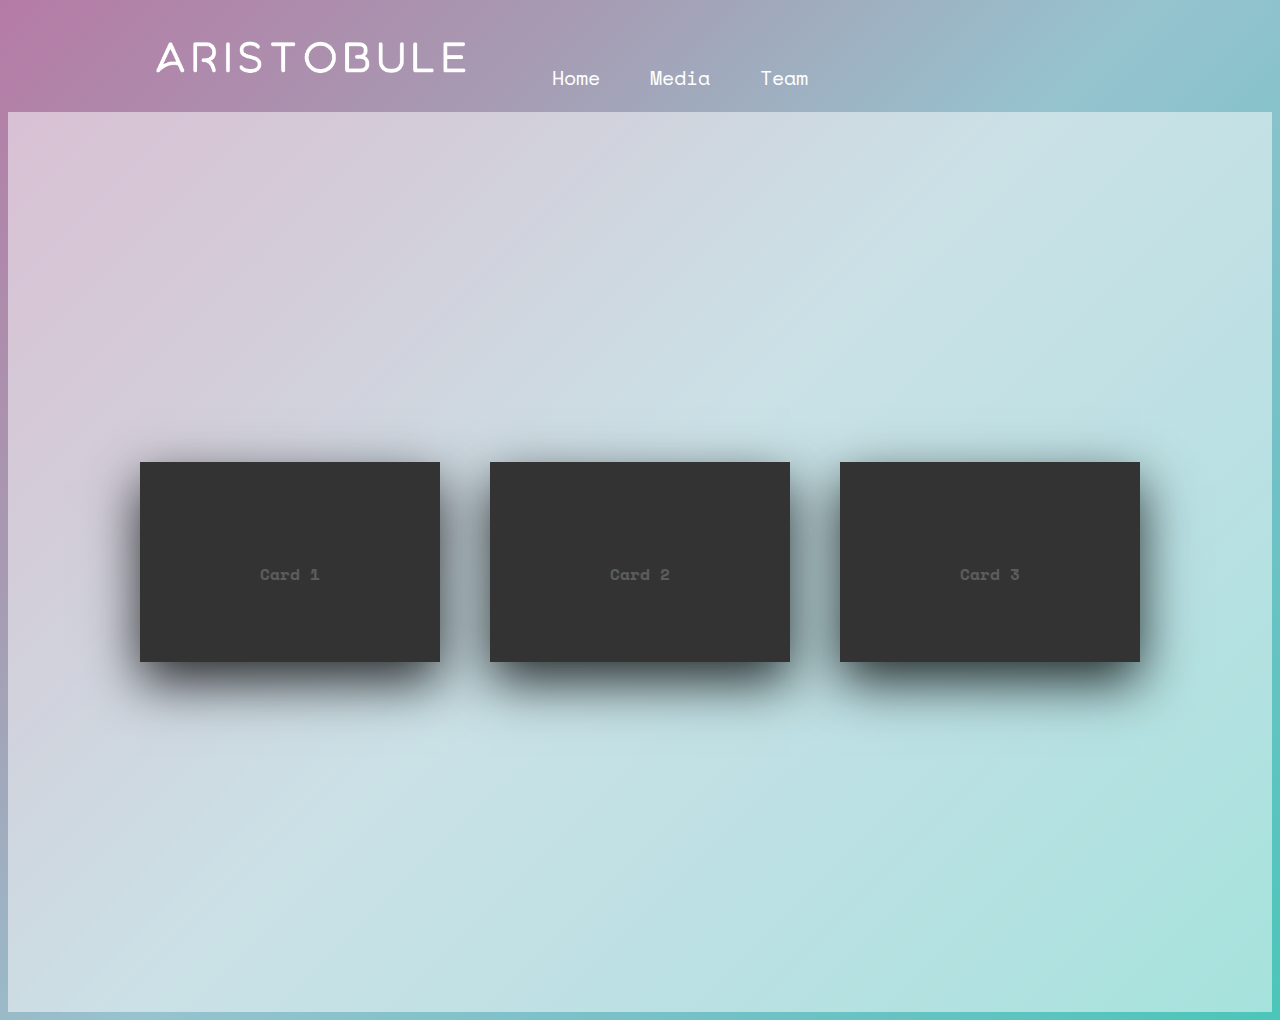
<file: media.html>
<!DOCTYPE html>
<html>
 
<head>
<title>ARISTOBULE</title>
  <link href="style.css" rel="stylesheet">
  
  <!-- Google Font -->
  <link href="https://fonts.googleapis.com/css2?family=Space+Mono:ital,wght@0,400;0,700;1,400;1,700&display=swap" rel="stylesheet">
  
  <!--   Font Awesome -->
  <link rel="stylesheet" href="https://pro.fontawesome.com/releases/v5.10.0/css/all.css" integrity="sha384-AYmEC3Yw5cVb3ZcuHtOA93w35dYTsvhLPVnYs9eStHfGJvOvKxVfELGroGkvsg+p" crossorigin="anonymous"/>
</head>

  <body>
  
  <div class="menu">
    <a class="logo" href="index.html">
      <img src="assets/ARISTOBULE-white.png" style="max-width: 35%; max-height: 35%;">
    </a>
    
    <a href="index.html">Home</a>
    <a class="active" href="media.html">Media</a>
    <a href="team.html">Team</a>
  </div>
    
    
  
  <div class="container-a">
    
  
  <div class="container">
    
     <div class="card">
       <div class="face face1">
         <div class="content">
            <i class="fab fa-windows"></i>            
           <h3>Card 1</h3>
         </div>
       </div>
       <div class="face face2">
         <div class="content">
           <p> Lorem ipsum dolor sit amet consectetur adipisicing elit. Unde ab repudiandae, explicabo voluptate et hic cum ratione a. </p>
           <a href="#" type="button">More Info</a>
         </div>
       </div>
    </div>
    
    <div class="card">
       <div class="face face1">
         <div class="content">
            <i class="fab fa-android"></i>
             <h3>Card 2</h3>
         </div>
       </div>
       <div class="face face2">
         <div class="content">
           <p> Lorem ipsum dolor sit amet consectetur adipisicing elit. Unde ab repudiandae, explicabo voluptate et hic cum ratione a. </p>
           <a href="#" type="button">More Info</a>
         </div>
       </div>
    </div>
    
    
    <div class="card">
       <div class="face face1">
         <div class="content">
           <i class="fab fa-apple"></i>
            <h3>Card 3</h3>
         </div>
       </div>
       <div class="face face2">
         <div class="content">
           <p> Lorem ipsum dolor sit amet consectetur adipisicing elit. Unde ab repudiandae, explicabo voluptate et hic cum ratione a. </p>
           <a href="#" type="button">More Info</a>
         </div>
       </div>
    </div>
    
    
  </div>
    
  </div>
  
</body>
  
</html>
</file>
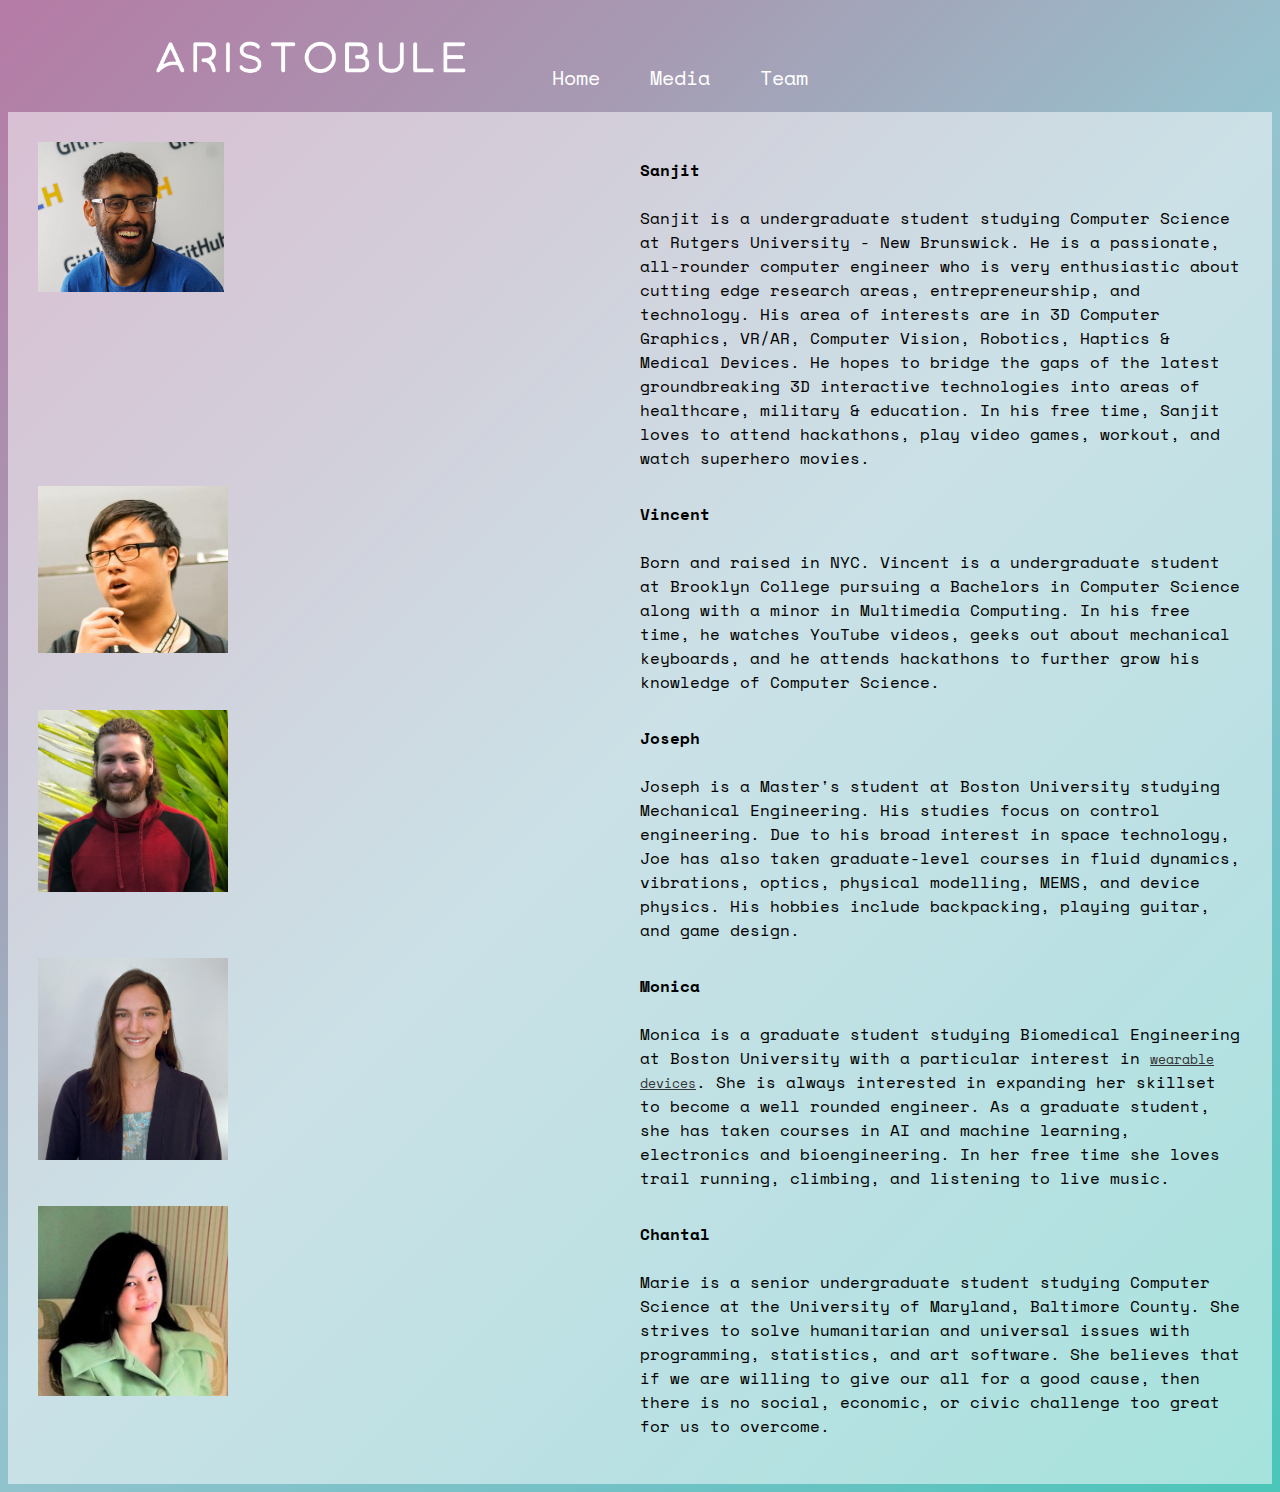
<file: team.html>
<!DOCTYPE html>
<html>
  
<head>
<title>ARISTOBULE</title>
  <link href="style.css" rel="stylesheet">
  
  <!-- Google Font -->
  <link href="https://fonts.googleapis.com/css2?family=Space+Mono:ital,wght@0,400;0,700;1,400;1,700&display=swap" rel="stylesheet">
  
  <!--   Font Awesome -->
  <link rel="stylesheet" href="https://pro.fontawesome.com/releases/v5.10.0/css/all.css" integrity="sha384-AYmEC3Yw5cVb3ZcuHtOA93w35dYTsvhLPVnYs9eStHfGJvOvKxVfELGroGkvsg+p" crossorigin="anonymous"/>
</head>

  <body>
  
  <div class="menu">
    <a class="logo" href="index.html">
      <img src="assets/ARISTOBULE-white.png" style="max-width: 35%; max-height: 35%;">
    </a>
    
    <a href="index.html">Home</a>
    <a href="media.html">Media</a>
    <a class="active" href="team.html">Team</a>
    
    <div class="menu-right">
      <i class="fab fa-facebook"></i>
      <i class="fab fa-twitter"></i>
      <i class="fab fa-instagram"></i>
    </div>
    
  </div>
  
  <div class="container-a">
  
    <div class="team-box">
        
    <div class="row">
      <div class="column-2">
        <img src="assets/sanjit_profile.jpg" style="max-height: 150px;">
      </div>
      <div class="column-2">
        <p>
          <b>Sanjit</b>
          <br><br>
          Sanjit is a undergraduate student studying Computer Science at Rutgers University - New Brunswick. He is a passionate, all-rounder computer engineer who is very enthusiastic about cutting edge research areas, entrepreneurship, and technology. His area of interests are in 3D Computer Graphics, VR/AR, Computer Vision, Robotics, Haptics & Medical Devices. He hopes to bridge the gaps of the latest groundbreaking 3D interactive technologies into areas of healthcare, military & education. In his free time, Sanjit loves to attend hackathons, play video games, workout, and watch superhero movies.
        </p>
      </div>    
    </div>
      
      <div class="row">
      <div class="column-2">
        <img src="assets/vincent_profile.jpg" style="width: 190px;">
      </div>
      <div class="column-2">
        <p>
          <b>Vincent</b>
          <br><br>
           Born and raised in NYC. Vincent is a undergraduate student at Brooklyn College pursuing a Bachelors in Computer Science along with a minor in Multimedia Computing. In his free time, he watches YouTube videos, geeks out about mechanical keyboards, and he attends hackathons to further grow his knowledge of Computer Science.
        </p>
      </div>    
    </div>
      
      <div class="row">
      <div class="column-2">
        <img src="assets/jbeutel_profilepic.jpg" style="width: 190px;">
      </div>
      <div class="column-2">
        <p>
          <b>Joseph</b>
          <br><br>
           Joseph is a Master's student at Boston University studying Mechanical Engineering. His studies focus on control engineering. Due to his broad interest in space technology, Joe has also taken graduate-level courses in fluid dynamics, vibrations, optics, physical modelling, MEMS, and device physics. His hobbies include backpacking, playing guitar, and game design.
        </p>
      </div>    
    </div>
      
      <div class="row">
      <div class="column-2">
        <img src="assets/MM_headshot.jpg" style="width: 190px;">
      </div>
      <div class="column-2">
        <p>
          <b>Monica</b>
          <br><br>
           Monica is a graduate student studying Biomedical Engineering at Boston University with a particular interest in <a href="https://www.galaganlab.org/biosensors">wearable devices</a>. She is always interested in expanding her skillset to become a well rounded engineer. As a graduate student, she has taken courses in AI and machine learning, electronics and bioengineering. In her free time she loves trail running, climbing, and listening to live music.
        </p>
      </div>    
    </div>
      
      <div class="row">
      <div class="column-2">
        <img src="assets/marie_profile.jpg" style="width: 190px;">
      </div>
      <div class="column-2">
        <p>
          <b>Chantal</b>
          <br><br>
           Marie is a senior undergraduate student studying Computer Science at the University of Maryland, Baltimore County. She strives to solve humanitarian and universal issues with programming, statistics, and art software. She believes that if we are willing to give our all for a good cause, then there is no social, economic, or civic challenge too great for us to overcome.
        </p>
      </div>    
    </div>
      
    </div>
  </div>
  
</body>
  
</html>
</file>
<file: style.css>
body {
  background: linear-gradient(-45deg, #4BC6B9, #73C1C6, #96C3CE, #A79AB2, #B57BA6);
  animation: gradient 15s ease infinite;
  font-family: 'Space Mono', monospace;
}

@keyframes gradient {
  0% { background-position: 0% 50%; }
  50% { background-position: 100% 50%; }
  100% { background-position: 0% 50%; }
}

/* CARDS */

.container-a {
  display:flex;
  margin:0;
  padding:0;
  min-height: 100vh;
  background: rgba(255, 255, 255, 0.5);
  justify-content: center;
  align-items: center;
  font-family: arial;
  font-family: 'Space Mono', monospace;
}

.container{
  width: 1000px;
  position: relative;
  display: flex;
  justify-content: space-between;
  flex-wrap:wrap;
  
}

.container .card{
  position: relative;
}

.container .card .face{
  width:300px;
  height: 200px;
  transition:.4s;
  
}

.container .card .face.face1{
  position: relative;
  background: #333;
  display: flex;
  justify-content: center;
  align-content:center;
  align-items: center;
  z-index: 1;
  transform: translateY(100px);
}

.container .card:hover .face.face1{
  transform: translateY(0);
  box-shadow:
    inset 0 0 60px whitesmoke,
    inset 20px 0 80px #f0f,
    inset -20px 0 80px #0ff,
    inset 20px 0 300px #f0f,
    inset -20px 0 300px #0ff,
    0 0 50px #fff,
    -10px 0 80px #f0f,
    10px 0 80px #0ff;
   
}


.container .card .face.face1 .content{
  opacity: .2;
  transition:  0.5s;
  text-align: center;
}

.container .card:hover .face.face1 .content{
  opacity: 1;
 
}

.container .card .face.face1 .content i{
  font-size: 3em;
  color: white;
  display: inline-block;
   
}

.container .card .face.face1 .content h3{
  font-size: 1em;
  color: white;
  text-align: center;
  

}

.container .card .face.face1 .content a{
   transition: .5s;
}

.container .card .face.face2{
   position: relative;
   background: whitesmoke;
   display: flex;
   align-items: center;
   justify-content: center;
   padding: 20px;
  box-sizing: border-box;
  box-shadow: 0 20px 50px rgba(0,0,0,.8);
  transform: translateY(-100px);
}

.container .card:hover .face.face2{
    transform: translateY(0);


}

.container .card .face.face2 .content p, a{
  font-size: 10pt;
  margin: 0 ;
  padding: 0;
  color:#333;
}

.container .card .face.face2 .content a{
  text-decoration:none;
  color: black;
  box-sizing: border-box;
  outline : 1px dashed #333;
  padding: 10px;
  margin: 15px 0 0;
  display: inline-block;
}

.container .card .face.face2 .content a:hover{
  background: #333 ;
  color: whitesmoke; 
  box-shadow: inset 0px 0px 10px rgba(0,0,0,0.5);
}

/* MENU */

.menu {
  overflow: hidden;
  padding: 20px 100px;
}

.menu a {
  color: #fff;
  text-align: center;
  text-decoration: none;
  font-size: 20px;
  padding: 20px 20px;
}

.menu-right {
  float: right;
  color: white;
  padding-top: 2%;
}

.column-2 {
  float: left;
  width: 50%;
}

.row:after {
  content: "";
  display: table;
  clear: both;
}

.team-box {
  padding: 30px 30px;
}
</file>
